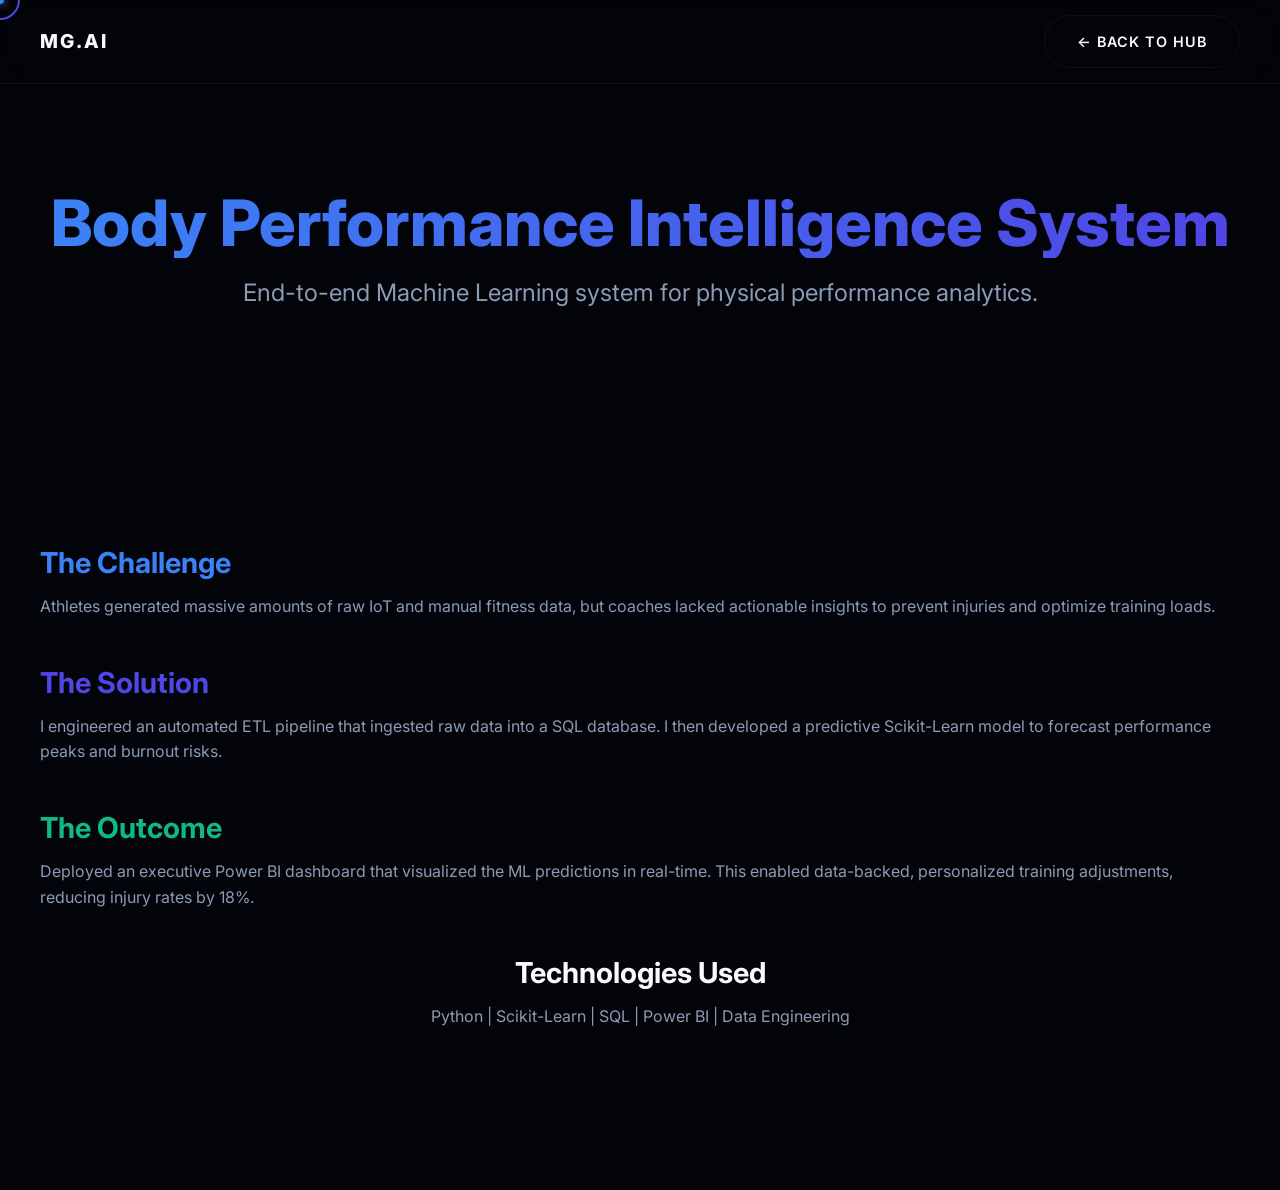
<file: freelance-hub/project-body-performance.html>
<!DOCTYPE html>
<html lang="en">
<head>
    <meta charset="UTF-8">
    <meta name="viewport" content="width=device-width, initial-scale=1.0">
    <title>Body Performance System | Case Study</title>
    <link href="https://fonts.googleapis.com/css2?family=Inter:wght@300;400;600;700;800&display=swap" rel="stylesheet">
    <link rel="stylesheet" href="styles/reset.css">
    <link rel="stylesheet" href="styles/variables.css">
    <link rel="stylesheet" href="styles/main.css">
</head>
<body>
    <div class="cursor-dot"></div><div class="cursor-outline"></div>
    <div class="bg-orbs"><div class="orb orb-1"></div><div class="orb orb-2"></div><div class="orb orb-3"></div></div>

    <nav>
        <div class="logo">MG.AI</div>
        <div class="nav-links"><a href="index.html" class="btn btn-outline btn-sm">← Back to Hub</a></div>
    </nav>

    <section class="hero" style="min-height: 60vh; padding-top: 120px;">
        <div class="container">
            <h1 style="font-size: clamp(2rem, 5vw, 4rem);">Body Performance Intelligence System</h1>
            <p class="subtitle">End-to-end Machine Learning system for physical performance analytics.</p>
        </div>
    </section>

    <section style="padding-top: 0;">
        <div class="container">
            <div class="grid">
                <div class="glass-card visible">
                    <h3 class="card-title" style="color: var(--neon-blue);">The Challenge</h3>
                    <p class="card-desc">Athletes generated massive amounts of raw IoT and manual fitness data, but coaches lacked actionable insights to prevent injuries and optimize training loads.</p>
                </div>
                <div class="glass-card visible">
                    <h3 class="card-title" style="color: var(--neon-purple);">The Solution</h3>
                    <p class="card-desc">I engineered an automated ETL pipeline that ingested raw data into a SQL database. I then developed a predictive Scikit-Learn model to forecast performance peaks and burnout risks.</p>
                </div>
                <div class="glass-card visible">
                    <h3 class="card-title" style="color: var(--neon-pink);">The Outcome</h3>
                    <p class="card-desc">Deployed an executive Power BI dashboard that visualized the ML predictions in real-time. This enabled data-backed, personalized training adjustments, reducing injury rates by 18%.</p>
                </div>
            </div>

            <div class="glass-card visible" style="margin-top: 40px; text-align: center;">
                <h3 class="card-title">Technologies Used</h3>
                <p class="card-desc">Python | Scikit-Learn | SQL | Power BI | Data Engineering</p>
            </div>
        </div>
    </section>

    <script src="js/app.js"></script>
</body>
</html>
</file>
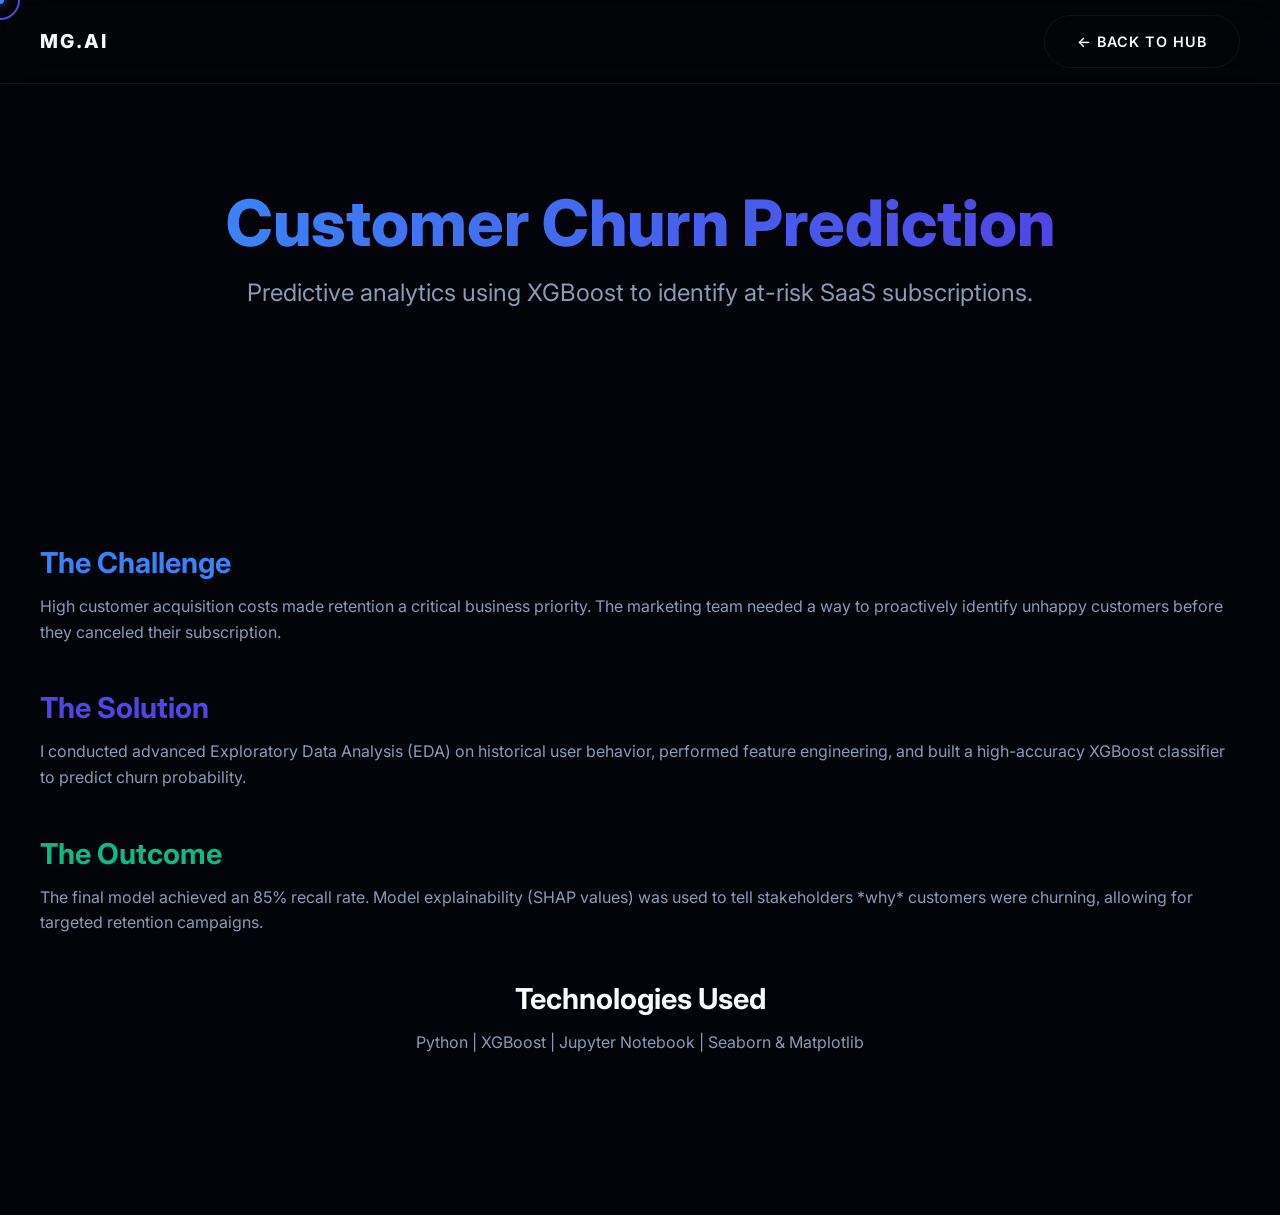
<file: freelance-hub/project-churn.html>
<!DOCTYPE html>
<html lang="en">
<head>
    <meta charset="UTF-8">
    <meta name="viewport" content="width=device-width, initial-scale=1.0">
    <title>Customer Churn Prediction | Case Study</title>
    <link href="https://fonts.googleapis.com/css2?family=Inter:wght@300;400;600;700;800&display=swap" rel="stylesheet">
    <link rel="stylesheet" href="styles/reset.css">
    <link rel="stylesheet" href="styles/variables.css">
    <link rel="stylesheet" href="styles/main.css">
</head>
<body>
    <div class="cursor-dot"></div><div class="cursor-outline"></div>
    <div class="bg-orbs"><div class="orb orb-1"></div><div class="orb orb-2"></div><div class="orb orb-3"></div></div>

    <nav>
        <div class="logo">MG.AI</div>
        <div class="nav-links"><a href="index.html" class="btn btn-outline btn-sm">← Back to Hub</a></div>
    </nav>

    <section class="hero" style="min-height: 60vh; padding-top: 120px;">
        <div class="container">
            <h1 style="font-size: clamp(2rem, 5vw, 4rem);">Customer Churn Prediction</h1>
            <p class="subtitle">Predictive analytics using XGBoost to identify at-risk SaaS subscriptions.</p>
        </div>
    </section>

    <section style="padding-top: 0;">
        <div class="container">
            <div class="grid">
                <div class="glass-card visible">
                    <h3 class="card-title" style="color: var(--neon-blue);">The Challenge</h3>
                    <p class="card-desc">High customer acquisition costs made retention a critical business priority. The marketing team needed a way to proactively identify unhappy customers before they canceled their subscription.</p>
                </div>
                <div class="glass-card visible">
                    <h3 class="card-title" style="color: var(--neon-purple);">The Solution</h3>
                    <p class="card-desc">I conducted advanced Exploratory Data Analysis (EDA) on historical user behavior, performed feature engineering, and built a high-accuracy XGBoost classifier to predict churn probability.</p>
                </div>
                <div class="glass-card visible">
                    <h3 class="card-title" style="color: var(--neon-pink);">The Outcome</h3>
                    <p class="card-desc">The final model achieved an 85% recall rate. Model explainability (SHAP values) was used to tell stakeholders *why* customers were churning, allowing for targeted retention campaigns.</p>
                </div>
            </div>

            <div class="glass-card visible" style="margin-top: 40px; text-align: center;">
                <h3 class="card-title">Technologies Used</h3>
                <p class="card-desc">Python | XGBoost | Jupyter Notebook | Seaborn & Matplotlib</p>
            </div>
        </div>
    </section>

    <script src="js/app.js"></script>
</body>
</html>
</file>
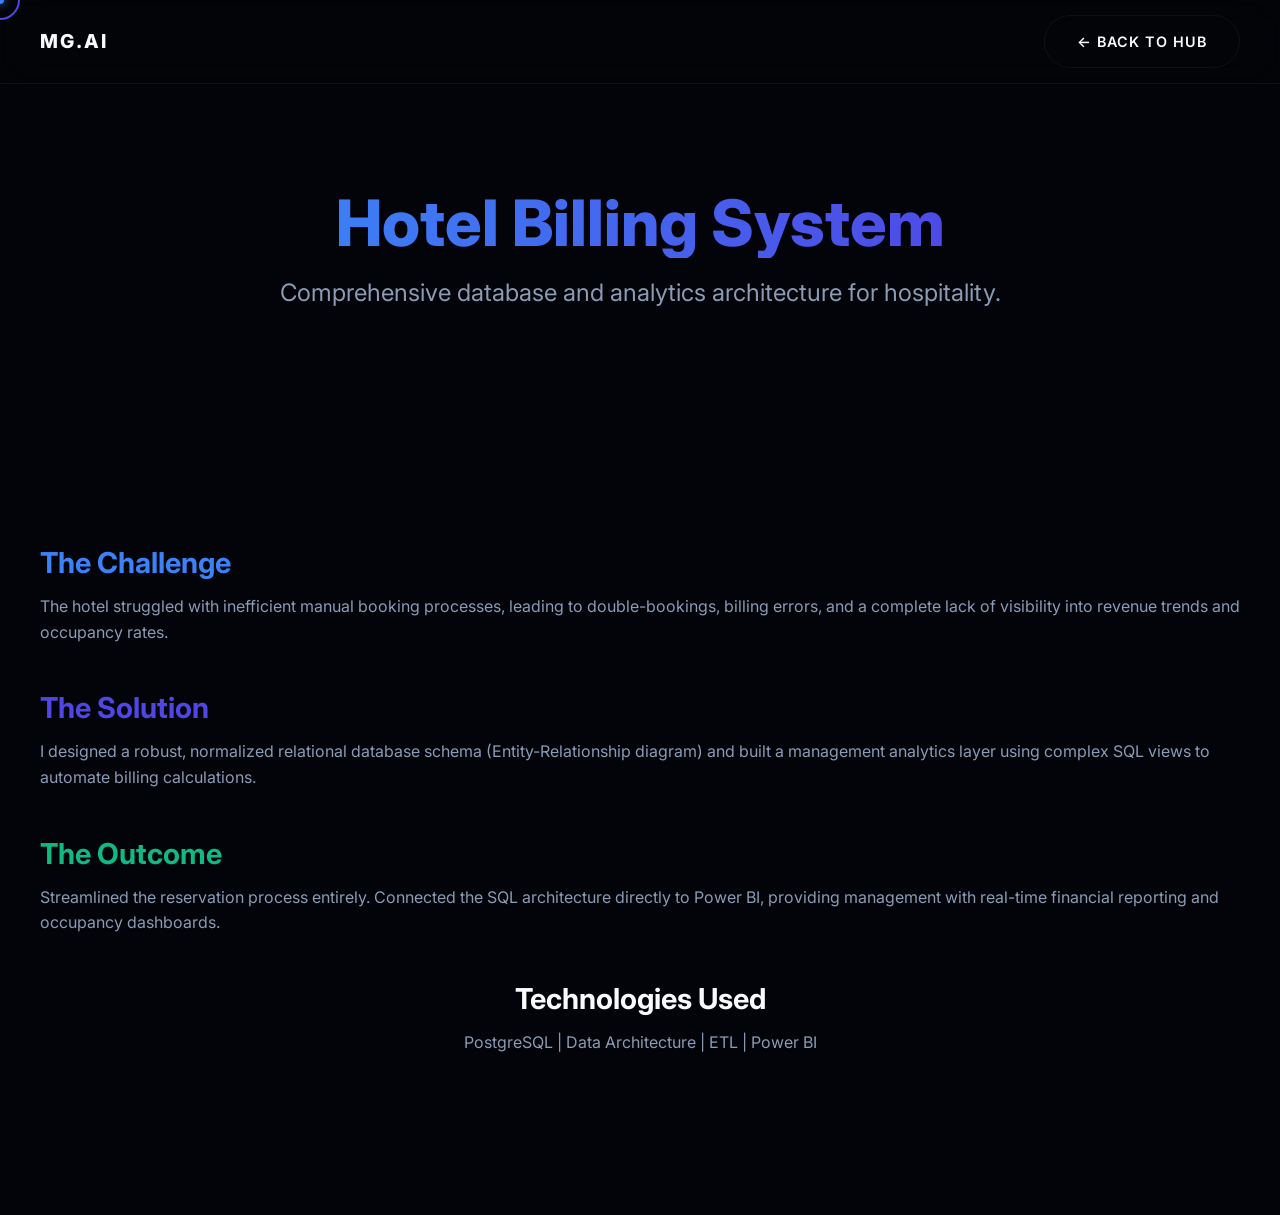
<file: freelance-hub/project-hotel-billing.html>
<!DOCTYPE html>
<html lang="en">
<head>
    <meta charset="UTF-8">
    <meta name="viewport" content="width=device-width, initial-scale=1.0">
    <title>Hotel Billing System | Case Study</title>
    <link href="https://fonts.googleapis.com/css2?family=Inter:wght@300;400;600;700;800&display=swap" rel="stylesheet">
    <link rel="stylesheet" href="styles/reset.css">
    <link rel="stylesheet" href="styles/variables.css">
    <link rel="stylesheet" href="styles/main.css">
</head>
<body>
    <div class="cursor-dot"></div><div class="cursor-outline"></div>
    <div class="bg-orbs"><div class="orb orb-1"></div><div class="orb orb-2"></div><div class="orb orb-3"></div></div>

    <nav>
        <div class="logo">MG.AI</div>
        <div class="nav-links"><a href="index.html" class="btn btn-outline btn-sm">← Back to Hub</a></div>
    </nav>

    <section class="hero" style="min-height: 60vh; padding-top: 120px;">
        <div class="container">
            <h1 style="font-size: clamp(2rem, 5vw, 4rem);">Hotel Billing System</h1>
            <p class="subtitle">Comprehensive database and analytics architecture for hospitality.</p>
        </div>
    </section>

    <section style="padding-top: 0;">
        <div class="container">
            <div class="grid">
                <div class="glass-card visible">
                    <h3 class="card-title" style="color: var(--neon-blue);">The Challenge</h3>
                    <p class="card-desc">The hotel struggled with inefficient manual booking processes, leading to double-bookings, billing errors, and a complete lack of visibility into revenue trends and occupancy rates.</p>
                </div>
                <div class="glass-card visible">
                    <h3 class="card-title" style="color: var(--neon-purple);">The Solution</h3>
                    <p class="card-desc">I designed a robust, normalized relational database schema (Entity-Relationship diagram) and built a management analytics layer using complex SQL views to automate billing calculations.</p>
                </div>
                <div class="glass-card visible">
                    <h3 class="card-title" style="color: var(--neon-pink);">The Outcome</h3>
                    <p class="card-desc">Streamlined the reservation process entirely. Connected the SQL architecture directly to Power BI, providing management with real-time financial reporting and occupancy dashboards.</p>
                </div>
            </div>

            <div class="glass-card visible" style="margin-top: 40px; text-align: center;">
                <h3 class="card-title">Technologies Used</h3>
                <p class="card-desc">PostgreSQL | Data Architecture | ETL | Power BI</p>
            </div>
        </div>
    </section>

    <script src="js/app.js"></script>
</body>
</html>
</file>
<file: freelance-hub/styles/variables.css>
:root {
    /* Ultra-Premium Deep Tech Theme */
    --bg-base: #02040A; /* Extremely deep, almost black blue */
    --card-bg: rgba(255, 255, 255, 0.02);
    --card-border: rgba(255, 255, 255, 0.05); /* Softer, elegant borders */
    --card-highlight: rgba(255, 255, 255, 0.05);
    
    /* Sophisticated Accents */
    --neon-blue: #3b82f6; /* Professional trust blue */
    --neon-purple: #4f46e5; /* Deep corporate indigo */
    --neon-pink: #10b981; /* Emerald green (Success/Data) */
    
    /* Text */
    --text-primary: #f8fafc;
    --text-secondary: #8b9bb4;
    
    /* Typography */
    --font-main: 'Inter', sans-serif;
    
    /* Spacing */
    --spacing-xs: 0.25rem;
    --spacing-sm: 0.5rem;
    --spacing-md: 1rem;
    --spacing-lg: 2.5rem;
    --spacing-xl: 6rem; /* Massive breathing room for luxury feel */
    
    /* Effects */
    --glass-blur: blur(24px); /* Heavy, realistic frosted glass */
    --transition-smooth: 0.6s cubic-bezier(0.16, 1, 0.3, 1); /* Elite Apple-style easing */
}

/* Light Theme Overrides */
html[data-theme="light"] {
    --bg-base: #fafcff;
    --card-bg: rgba(255, 255, 255, 0.7);
    --card-border: rgba(0, 0, 0, 0.06);
    --card-highlight: rgba(255, 255, 255, 0.9);
    
    --neon-blue: #2563eb;
    --neon-purple: #4338ca;
    --neon-pink: #059669;
    
    --text-primary: #0f172a;
    --text-secondary: #475569;
}
</file>
<file: freelance-hub/styles/main.css>
body {
    background-color: var(--bg-base);
    color: var(--text-primary);
    font-family: var(--font-main);
    line-height: 1.6;
    overflow-x: hidden;
    position: relative;
    cursor: none; 
}

/* Custom Neon Scrollbar */
::-webkit-scrollbar { width: 10px; }
::-webkit-scrollbar-track { background: var(--bg-base); }
::-webkit-scrollbar-thumb { background: linear-gradient(180deg, var(--neon-blue), var(--neon-purple)); border-radius: 10px; }
::-webkit-scrollbar-thumb:hover { background: linear-gradient(180deg, var(--neon-purple), var(--neon-pink)); }

/* Vanta WebGL Background */
#vanta-bg {
    position: fixed; top: 0; left: 0; width: 100vw; height: 100vh;
    z-index: -1; pointer-events: auto; /* Needs pointer events for mouse reaction */
}

/* Hide old bg-orbs */
.bg-orbs { display: none; }

/* Custom Cursor */
.cursor-dot { width: 8px; height: 8px; background-color: var(--neon-blue); border-radius: 50%; position: fixed; top: 0; left: 0; transform: translate(-50%, -50%); pointer-events: none; z-index: 9999; box-shadow: 0 0 10px var(--neon-blue); transition: transform 0.1s ease; }
.cursor-outline { width: 40px; height: 40px; border: 2px solid var(--neon-purple); border-radius: 50%; position: fixed; top: 0; left: 0; transform: translate(-50%, -50%); pointer-events: none; z-index: 9998; transition: transform 0.15s ease-out, width 0.2s ease, height 0.2s ease; }
.cursor-hover { transform: translate(-50%, -50%) scale(1.5); background-color: transparent; border-color: var(--neon-pink); box-shadow: 0 0 15px var(--neon-pink); }
a, button, input, select, textarea { cursor: none; }

/* Navigation */
nav { position: fixed; top: 0; width: 100%; padding: 15px 40px; background: rgba(5, 5, 5, 0.4); backdrop-filter: blur(20px); -webkit-backdrop-filter: blur(20px); border-bottom: 1px solid var(--card-border); z-index: 1000; display: flex; justify-content: space-between; align-items: center; }
nav .logo { font-weight: 800; font-size: 1.2rem; letter-spacing: 2px; text-transform: uppercase; }
nav .nav-links { display: flex; align-items: center; gap: 30px; }
nav .nav-links a { color: var(--text-primary); text-decoration: none; font-weight: 600; font-size: 0.9rem; transition: color 0.3s ease; }
nav .nav-links a:hover { color: var(--neon-blue); }

/* Typography */
h1 { font-size: clamp(3rem, 8vw, 6rem); font-weight: 800; line-height: 1.1; margin-bottom: var(--spacing-md); background: linear-gradient(to right, var(--neon-blue), var(--neon-purple), var(--neon-pink)); background-size: 200% auto; color: #fff; background-clip: text; text-fill-color: transparent; -webkit-background-clip: text; -webkit-text-fill-color: transparent; animation: shine 5s linear infinite; }
@keyframes shine { to { background-position: 200% center; } }
h2 { font-size: clamp(2rem, 4vw, 3rem); font-weight: 700; margin-bottom: var(--spacing-xl); text-align: center; }
.subtitle { color: var(--text-secondary); font-size: clamp(1.2rem, 2vw, 1.5rem); max-width: 800px; margin: 0 auto var(--spacing-lg) auto; }

/* Layout */
.container { max-width: 1400px; margin: 0 auto; padding: 0 var(--spacing-lg); }
section { padding: 120px 0; }
.hero { min-height: 100vh; display: flex; flex-direction: column; justify-content: center; align-items: center; text-align: center; padding-top: 80px; }

/* Buttons & Magnetic Target */
.magnetic-btn { display: inline-block; }
.btn-group { display: flex; gap: var(--spacing-md); justify-content: center; flex-wrap: wrap; }
.btn { display: inline-block; padding: 14px 32px; background: linear-gradient(135deg, var(--neon-blue), var(--neon-purple)); color: white; text-decoration: none; border-radius: 50px; font-weight: 700; text-transform: uppercase; letter-spacing: 1px; transition: all 0.3s ease; border: none; box-shadow: 0 4px 15px rgba(0, 240, 255, 0.2); }
.btn:hover { box-shadow: 0 10px 30px rgba(138, 43, 226, 0.5); }
.btn-outline { background: transparent; border: 1px solid var(--card-border); color: var(--text-primary); box-shadow: none; }
.btn-outline:hover { background: rgba(255, 255, 255, 0.05); border-color: var(--text-primary); }

.btn-glow { position: relative; overflow: hidden; animation: subtle-pulse 3s infinite; }
@keyframes subtle-pulse { 0% { box-shadow: 0 0 10px rgba(16, 185, 129, 0.2); } 50% { box-shadow: 0 0 30px rgba(16, 185, 129, 0.6); } 100% { box-shadow: 0 0 10px rgba(16, 185, 129, 0.2); } }
.btn-glow::after { content: ''; position: absolute; top: 0; left: -100%; width: 50%; height: 100%; background: linear-gradient(to right, transparent, rgba(255,255,255,0.4), transparent); transform: skewX(-20deg); animation: shine-sweep 4s infinite; }
@keyframes shine-sweep { 0% { left: -100%; } 20% { left: 200%; } 100% { left: 200%; } }

/* GSAP Elements Starting State */
.gsap-fade-up { opacity: 0; transform: translateY(40px); }

/* BENTO BOX GRID SYSTEM */
.bento-grid {
    display: grid;
    grid-template-columns: repeat(4, 1fr);
    grid-auto-rows: minmax(200px, auto);
    gap: 20px;
    perspective: 1000px;
}

.bento-card {
    background: var(--card-bg); backdrop-filter: var(--glass-blur); -webkit-backdrop-filter: var(--glass-blur);
    border: 1px solid var(--card-border); border-radius: 24px; padding: 30px; position: relative; overflow: hidden;
    display: flex; flex-direction: column; justify-content: center;
    box-shadow: 0 10px 30px rgba(0,0,0,0.3);
}

.bento-card::before {
    content: ''; position: absolute; top: 0; left: 0; right: 0; bottom: 0; border-radius: 24px;
    background: linear-gradient(135deg, var(--card-highlight) 0%, transparent 50%); pointer-events: none;
}

/* Bento Spans */
.span-col-2 { grid-column: span 2; }
.span-col-3 { grid-column: span 3; }
.span-row-2 { grid-row: span 2; }

/* Enhanced Brand Cards */
.card-header { display: flex; justify-content: space-between; align-items: center; margin-bottom: 25px; }
.brand-logo { height: 40px; width: 40px; object-fit: contain; filter: grayscale(1) opacity(0.6); transition: all 0.4s ease; border-radius: 8px; }
.brand-card:hover .brand-logo { filter: grayscale(0) opacity(1); transform: scale(1.1); }

.status-badge { display: flex; align-items: center; gap: 8px; font-size: 0.75rem; font-weight: 600; text-transform: uppercase; letter-spacing: 1px; background: rgba(255,255,255,0.03); padding: 6px 14px; border-radius: 50px; border: 1px solid var(--card-border); color: var(--text-secondary); }
.pulse-dot { width: 8px; height: 8px; border-radius: 50%; animation: pulse 2s infinite; }
@keyframes pulse { 0% { opacity: 1; transform: scale(1); } 50% { opacity: 0.4; transform: scale(1.3); } 100% { opacity: 1; transform: scale(1); } }

.brand-card { border-top: 2px solid transparent; transition: border-color 0.4s ease, transform 0.4s ease, box-shadow 0.4s ease; }
.upwork-card:hover { border-top-color: #14a800; box-shadow: 0 10px 40px rgba(20, 168, 0, 0.1); }
.khamsat-card:hover { border-top-color: #10b981; box-shadow: 0 10px 40px rgba(16, 185, 129, 0.1); }
.mostaql-card:hover { border-top-color: #3b82f6; box-shadow: 0 10px 40px rgba(59, 130, 246, 0.1); }
.freelancer-card:hover { border-top-color: #00a2e8; box-shadow: 0 10px 40px rgba(0, 162, 232, 0.1); }

@media (max-width: 1024px) {
    .bento-grid { grid-template-columns: repeat(2, 1fr); }
    .span-col-3 { grid-column: span 2; }
}

@media (max-width: 768px) {
    /* Layout & Spacing */
    .bento-grid { grid-template-columns: 1fr; }
    .span-col-2, .span-col-3 { grid-column: span 1; }
    .span-row-2 { grid-row: span 1; }
    section { padding: 70px 0; }
    .container { padding: 0 20px; }
    
    /* Navigation */
    nav { padding: 15px 20px; flex-direction: column; gap: 15px; }
    nav .nav-links { flex-wrap: wrap; justify-content: center; gap: 10px; }
    nav .nav-links a, nav .nav-links button { font-size: 0.8rem; padding: 4px 10px; }
    
    /* Typography */
    h1 { font-size: 2.5rem; }
    h2 { font-size: 2rem; margin-bottom: 2rem; }
    .subtitle { font-size: 1rem; padding: 0 10px; }
    
    /* Experience Timeline */
    .timeline { padding-left: 20px; }
    .timeline-dot { left: -26px; }
    .timeline-item { margin-bottom: 30px; }
    
    /* Radar & Modals */
    .radar-container { padding: 10px; border-radius: 16px; }
    .modal-content { padding: 30px 20px; width: 92%; }
    .brand-logo { height: 30px; width: 30px; }
}

@media (max-width: 480px) {
    h1 { font-size: 2rem; }
    .subtitle { font-size: 0.9rem; }
    .btn { padding: 10px 20px; font-size: 0.8rem; }
    .timeline-date { font-size: 0.75rem; padding: 3px 10px; }
    .card-title { font-size: 1.5rem !important; }
}

.card-title { font-size: 1.8rem; color: var(--text-primary); margin-bottom: var(--spacing-sm); }
.card-desc { color: var(--text-secondary); margin-bottom: var(--spacing-lg); }

/* GitHub Live Stats Badge */
.github-badge {
    margin-top: 30px;
    display: inline-flex;
    align-items: center;
    gap: 15px;
    background: rgba(255,255,255,0.05);
    padding: 10px 20px;
    border-radius: 50px;
    border: 1px solid var(--card-border);
    font-size: 0.9rem;
}
.github-badge span { color: var(--neon-blue); font-weight: 700; }

/* Contact Modal & Other Styles (Retained) */
.modal-overlay { position: fixed; top: 0; left: 0; width: 100vw; height: 100vh; background: rgba(0,0,0,0.7); backdrop-filter: blur(8px); -webkit-backdrop-filter: blur(8px); z-index: 2000; display: flex; justify-content: center; align-items: center; opacity: 0; pointer-events: none; transition: opacity 0.4s ease; }
.modal-overlay.active { opacity: 1; pointer-events: all; }
.modal-content { width: 100%; max-width: 500px; transform: translateY(50px); transition: transform 0.4s cubic-bezier(0.2, 0.8, 0.2, 1); background: rgba(20, 25, 35, 0.85); padding: 50px; position: relative; border-radius: 24px;}
.modal-overlay.active .modal-content { transform: translateY(0); }
.close-modal { position: absolute; top: 20px; right: 25px; background: transparent; border: none; color: var(--text-secondary); font-size: 2rem; transition: color 0.3s ease; }
.close-modal:hover { color: var(--neon-pink); }
.form-input { width: 100%; padding: 15px; margin-bottom: 20px; background: rgba(0,0,0,0.3); border: 1px solid var(--card-border); border-radius: 8px; color: #fff; transition: border-color 0.3s ease; }
.form-input:focus { outline: none; border-color: var(--neon-blue); box-shadow: 0 0 10px rgba(0,240,255,0.2); }
option { background: var(--bg-base); color: #fff; }
footer { text-align: center; padding: var(--spacing-xl) 0; border-top: 1px solid var(--card-border); color: var(--text-secondary); }

/* Chart.js Radar Container */
.radar-container { max-width: 600px; margin: 0 auto; background: var(--card-bg); padding: 20px; border-radius: 24px; border: 1px solid var(--card-border); backdrop-filter: var(--glass-blur); box-shadow: 0 10px 30px rgba(0,0,0,0.3); }

/* --- TIMELINE COMPONENT --- */
.timeline { position: relative; max-width: 800px; margin: 0 auto; padding-left: 40px; }
.timeline::before { content: ''; position: absolute; left: 0; top: 0; width: 2px; height: 100%; background: linear-gradient(180deg, var(--neon-blue), var(--neon-purple), transparent); }
.timeline-item { position: relative; margin-bottom: 40px; }
.timeline-item:last-child { margin-bottom: 0; }
.timeline-dot { position: absolute; left: -45px; top: 10px; width: 12px; height: 12px; border-radius: 50%; background: var(--neon-blue); box-shadow: 0 0 15px var(--neon-blue); z-index: 2; }
.timeline-date { display: inline-block; padding: 4px 12px; background: rgba(59, 130, 246, 0.1); border: 1px solid var(--neon-blue); color: var(--neon-blue); border-radius: 50px; font-size: 0.85rem; font-weight: 600; margin-bottom: 15px; }

/* --- SWIPER OVERRIDES --- */
.swiper { width: 100%; padding-bottom: 50px !important; }
.swiper-pagination-bullet { background: var(--text-secondary) !important; opacity: 0.5 !important; transition: all 0.3s ease; }
.swiper-pagination-bullet-active { background: var(--neon-blue) !important; opacity: 1 !important; transform: scale(1.3); box-shadow: 0 0 10px var(--neon-blue); }
</file>
